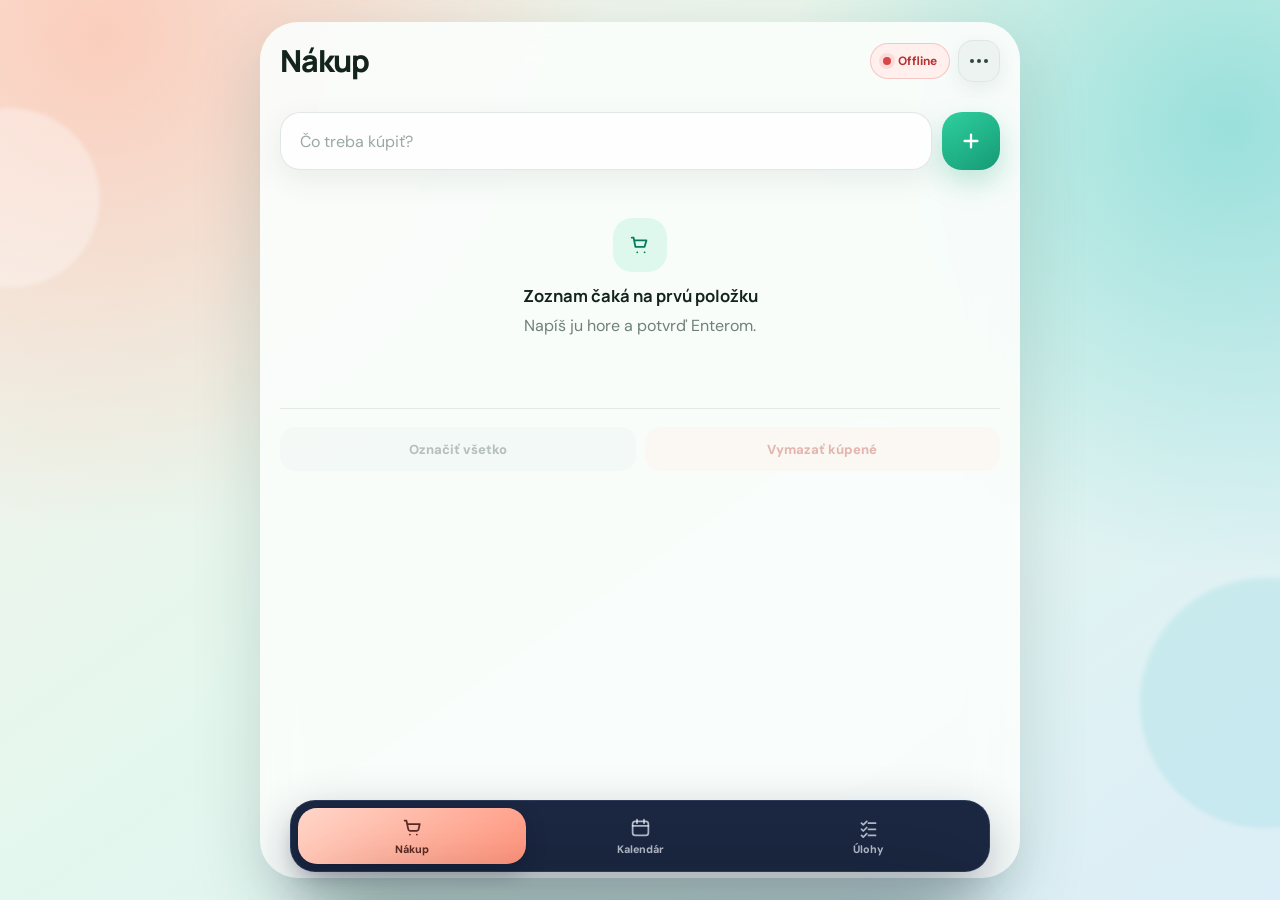
<file: index.html>
<!doctype html>
<html lang="sk">
<head>
  <meta charset="utf-8">
  <meta name="viewport" content="width=device-width, initial-scale=1, viewport-fit=cover">
  <meta name="theme-color" content="#f7fbf8">
  <meta name="description" content="Spoločný nákupný zoznam, kalendár a úlohy pre Domi a Peťa.">
  <link rel="manifest" href="manifest.json">
  <link rel="icon" href="icons/icon_android_xxxhdpi_192.png">
  <link rel="preconnect" href="https://fonts.googleapis.com">
  <link rel="preconnect" href="https://fonts.gstatic.com" crossorigin>
  <link href="https://fonts.googleapis.com/css2?family=DM+Sans:wght@400;500;600;700&family=Manrope:wght@600;700;800&display=swap" rel="stylesheet">
  <link rel="stylesheet" href="styles.css">
  <title>Spolu</title>
</head>
<body>
  <div class="ambient ambient-one" aria-hidden="true"></div>
  <div class="ambient ambient-two" aria-hidden="true"></div>

  <main class="app-shell">
    <header class="app-header">
      <div class="brand">
        <h1 id="section-title">Nákup</h1>
      </div>
      <div class="header-actions">
        <button class="sync-chip" id="sync-chip" type="button" aria-label="Synchronizovať teraz">
          <span class="sync-dot"></span>
          <span id="sync-text">Pripravené</span>
        </button>
        <button class="avatar-button" id="open-settings" type="button" aria-label="Nastavenia">
          <span class="settings-dots" aria-hidden="true"><i></i><i></i><i></i></span>
        </button>
      </div>
    </header>

    <div class="pull-indicator" id="pull-indicator" aria-live="polite">Potiahni pre obnovenie</div>

    <section class="view active" id="view-shopping" data-view="shopping">
      <form class="quick-composer" id="shopping-form">
        <div class="composer-input-wrap">
          <input id="shopping-input" type="text" maxlength="80" autocomplete="off" enterkeyhint="next" placeholder="Čo treba kúpiť?">
          <div class="suggestions" id="shopping-suggestions" hidden></div>
        </div>
        <button class="add-button" type="submit" aria-label="Pridať položku">
          <svg viewBox="0 0 24 24" aria-hidden="true"><path d="M12 5v14M5 12h14"/></svg>
        </button>
      </form>

      <div class="content-list" id="shopping-list"></div>

      <div class="bulk-actions" id="shopping-bulk">
        <button type="button" id="mark-all-shopping">Označiť všetko</button>
        <button type="button" class="danger-text" id="clear-shopping">Vymazať kúpené</button>
      </div>
    </section>

    <section class="view" id="view-calendar" data-view="calendar" hidden>
      <section class="today-panel" aria-labelledby="today-heading">
        <div class="today-panel-head">
          <div>
            <p class="today-label">Dnes</p>
            <h2 id="today-heading">Dnešný program</h2>
            <span id="today-date-label"></span>
          </div>
          <button class="compact-add today-add" id="add-today-event" type="button">
            <svg viewBox="0 0 24 24" aria-hidden="true"><path d="M12 5v14M5 12h14"/></svg>
            Udalosť
          </button>
        </div>
        <div class="agenda-list today-list" id="today-list"></div>
      </section>

      <div class="calendar-toolbar">
        <button class="month-arrow" id="calendar-prev" type="button" aria-label="Predchádzajúci mesiac">
          <svg viewBox="0 0 24 24" aria-hidden="true"><path d="m15 18-6-6 6-6"/></svg>
        </button>
        <button class="month-title" id="calendar-today" type="button">
          <span id="calendar-month">September 2026</span>
          <small>Dnes</small>
        </button>
        <button class="month-arrow" id="calendar-next" type="button" aria-label="Nasledujúci mesiac">
          <svg viewBox="0 0 24 24" aria-hidden="true"><path d="m9 18 6-6-6-6"/></svg>
        </button>
      </div>

      <div class="calendar-card">
        <div class="weekdays" aria-hidden="true">
          <span>Po</span><span>Ut</span><span>St</span><span>Št</span><span>Pi</span><span>So</span><span>Ne</span>
        </div>
        <div class="calendar-grid" id="calendar-grid"></div>
      </div>

      <section class="selected-agenda" id="selected-agenda-section" hidden>
        <div class="agenda-head">
          <div>
            <p class="section-kicker">Vybraný deň</p>
            <h2 id="selected-date-title"></h2>
          </div>
          <button class="compact-add" id="add-event" type="button">
            <svg viewBox="0 0 24 24" aria-hidden="true"><path d="M12 5v14M5 12h14"/></svg>
            Udalosť
          </button>
        </div>
        <div class="agenda-list" id="agenda-list"></div>
      </section>

      <section class="upcoming-section">
        <div class="upcoming-heading">
          <div>
            <p class="section-kicker">Ďalšie dni</p>
            <h3>Čo nás čaká</h3>
          </div>
          <span id="upcoming-count">0 udalostí</span>
        </div>
        <div class="upcoming-list" id="upcoming-list"></div>
      </section>
    </section>

    <section class="view" id="view-tasks" data-view="tasks" hidden>
      <form class="task-composer" id="task-form">
        <div class="task-entry-row">
          <input id="task-input" type="text" maxlength="100" autocomplete="off" enterkeyhint="next" placeholder="Napíš novú úlohu">
          <button class="add-button coral" type="submit" aria-label="Pridať úlohu">
            <svg viewBox="0 0 24 24" aria-hidden="true"><path d="M12 5v14M5 12h14"/></svg>
          </button>
        </div>
        <div class="task-options">
          <label class="option-pill">
            <span class="priority-dot"></span>
            <select id="task-priority" aria-label="Priorita">
              <option value="normal">Bežná</option>
              <option value="high">Dôležitá</option>
              <option value="low">Keď bude čas</option>
            </select>
          </label>
          <label class="option-pill assignee-option">
            <svg viewBox="0 0 24 24" aria-hidden="true"><path d="M16 21v-2a4 4 0 0 0-4-4H7a4 4 0 0 0-4 4v2M9.5 11a4 4 0 1 0 0-8 4 4 0 0 0 0 8ZM17 11l2 2 4-4"/></svg>
            <select id="task-assignee" aria-label="Komu patrí úloha">
              <option value="both">Pre oboch</option>
              <option value="domi">Pre Domi</option>
              <option value="peto">Pre Peťa</option>
            </select>
          </label>
        </div>
      </form>

      <div class="content-list" id="task-list"></div>

      <div class="bulk-actions single" id="task-bulk">
        <button type="button" class="danger-text" id="clear-tasks">Vymazať hotové</button>
      </div>
    </section>
  </main>

  <nav class="bottom-nav" aria-label="Hlavná navigácia">
    <button class="nav-item active" type="button" data-target="shopping">
      <svg viewBox="0 0 24 24" aria-hidden="true"><path d="M3 4h2l2.2 10.2a2 2 0 0 0 2 1.6h7.7a2 2 0 0 0 2-1.6L20.3 8H6.1M9 20h.01M17 20h.01"/></svg>
      <span>Nákup</span>
    </button>
    <button class="nav-item" type="button" data-target="calendar">
      <svg viewBox="0 0 24 24" aria-hidden="true"><rect x="3" y="5" width="18" height="16" rx="3"/><path d="M8 3v4M16 3v4M3 10h18"/></svg>
      <span>Kalendár</span>
    </button>
    <button class="nav-item" type="button" data-target="tasks">
      <svg viewBox="0 0 24 24" aria-hidden="true"><path d="m4 7 2 2 4-4M12 7h8M4 14l2 2 4-4M12 14h8M4 21l2 2 4-4M12 21h8"/></svg>
      <span>Úlohy</span>
    </button>
  </nav>

  <div class="modal-backdrop" id="event-backdrop" hidden></div>
  <aside class="bottom-sheet" id="event-sheet" aria-hidden="true">
    <div class="sheet-grabber" aria-hidden="true"></div>
    <header class="sheet-header">
      <div>
        <p class="section-kicker">Spoločný kalendár</p>
        <h2 id="event-sheet-title">Nová udalosť</h2>
      </div>
      <button class="close-button" id="close-event" type="button" aria-label="Zavrieť">×</button>
    </header>
    <form id="event-form" class="event-form">
      <input id="event-id" type="hidden">
      <label class="field wide">
        <span>Názov</span>
        <input id="event-title" type="text" maxlength="100" required autocomplete="off" placeholder="Napr. Zubár alebo večera">
      </label>
      <label class="field">
        <span>Dátum</span>
        <input id="event-date" type="date" required>
      </label>
      <label class="switch-field">
        <span>Celý deň</span>
        <input id="event-all-day" type="checkbox">
        <i aria-hidden="true"></i>
      </label>
      <div class="time-fields" id="event-time-fields">
        <label class="field">
          <span>Od</span>
          <span class="simple-time">
            <select id="event-start-hour" aria-label="Hodina začiatku"></select>
            <b aria-hidden="true">:</b>
            <select id="event-start-minute" aria-label="Minúta začiatku"></select>
          </span>
        </label>
        <label class="field">
          <span>Do</span>
          <span class="simple-time">
            <select id="event-end-hour" aria-label="Hodina konca"></select>
            <b aria-hidden="true">:</b>
            <select id="event-end-minute" aria-label="Minúta konca"></select>
          </span>
        </label>
      </div>
      <label class="field wide">
        <span>Opakovanie</span>
        <select id="event-recurrence">
          <option value="none">Neopakuje sa</option>
          <option value="daily">Každý deň</option>
          <option value="weekly">Každý týždeň</option>
          <option value="monthly">Každý mesiac</option>
          <option value="yearly">Každý rok</option>
        </select>
      </label>
      <label class="field wide">
        <span>Poznámka <small>nepovinné</small></span>
        <textarea id="event-note" maxlength="300" rows="3" placeholder="Adresa alebo niečo dôležité"></textarea>
      </label>
      <fieldset class="assignee-field">
        <legend>Pre koho <small>predvolene obaja</small></legend>
        <div class="assignee-choices">
          <label><input type="radio" name="event-assignee" value="both" checked><span>Obaja</span></label>
          <label><input type="radio" name="event-assignee" value="domi"><span>Domi</span></label>
          <label><input type="radio" name="event-assignee" value="peto"><span>Peťo</span></label>
        </div>
      </fieldset>
      <fieldset class="color-field">
        <legend>Farba</legend>
        <label><input type="radio" name="event-color" value="aqua" checked><span class="aqua"></span></label>
        <label><input type="radio" name="event-color" value="coral"><span class="coral"></span></label>
        <label><input type="radio" name="event-color" value="sun"><span class="sun"></span></label>
        <label><input type="radio" name="event-color" value="leaf"><span class="leaf"></span></label>
        <label><input type="radio" name="event-color" value="blue"><span class="blue"></span></label>
      </fieldset>
      <div class="sheet-form-actions">
        <button class="delete-button" id="delete-event" type="button" hidden>Vymazať</button>
        <button class="save-button" type="submit">Uložiť udalosť</button>
      </div>
    </form>
  </aside>

  <div class="modal-backdrop" id="settings-backdrop" hidden></div>
  <aside class="bottom-sheet compact-sheet" id="settings-sheet" aria-hidden="true">
    <div class="sheet-grabber" aria-hidden="true"></div>
    <header class="sheet-header">
      <div>
        <p class="section-kicker">Toto zariadenie</p>
        <h2>Nastavenia</h2>
      </div>
      <button class="close-button" id="close-settings" type="button" aria-label="Zavrieť">×</button>
    </header>
    <div class="settings-body">
      <label class="field wide">
        <span>Kto ho používa?</span>
        <input id="device-name" type="text" maxlength="24" autocomplete="off" placeholder="Domi alebo Peťo">
      </label>
      <div class="person-shortcuts">
        <button type="button" data-person="Domi">Domi</button>
        <button type="button" data-person="Peťo">Peťo</button>
      </div>
      <div class="settings-actions">
        <button id="save-device" class="save-button" type="button">Uložiť meno</button>
        <button id="sync-now" class="secondary-button" type="button">Synchronizovať teraz</button>
      </div>
      <p class="settings-note">Zmeny sa ukladajú automaticky. Ručná synchronizácia je len poistka.</p>
    </div>
  </aside>

  <div class="toast" id="toast" role="status" aria-live="polite"></div>
  <script src="app.js" defer></script>
</body>
</html>
</file>
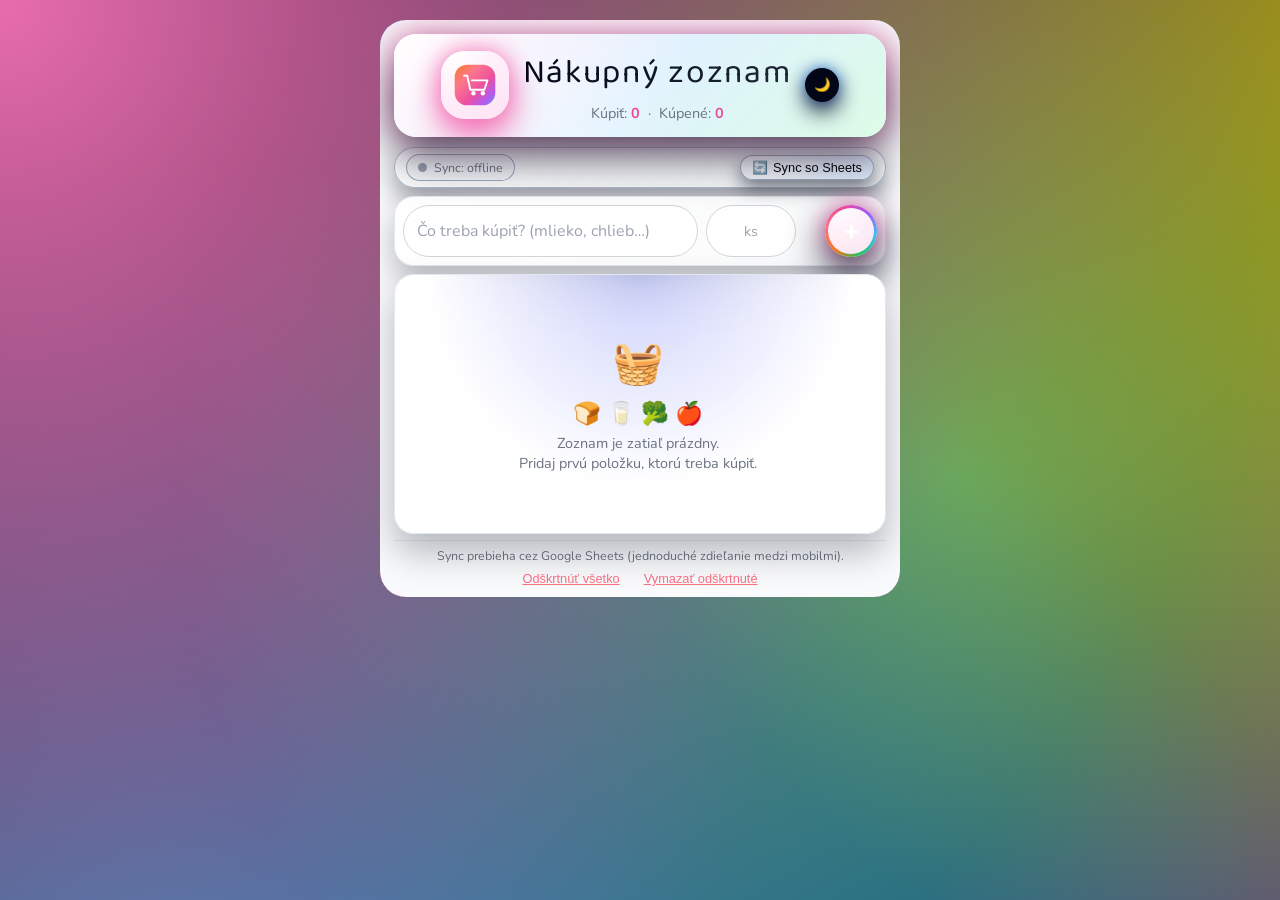
<file: zoznam.html>
<!DOCTYPE html>
<html lang="sk">
<head>
  <meta charset="UTF-8" />
  <title>Nákupný zoznam · Neon hologram + Sheets sync</title>
  <meta name="viewport" content="width=device-width, initial-scale=1.0" />

  <!-- Google fonts -->
  <link rel="preconnect" href="https://fonts.googleapis.com">
  <link rel="preconnect" href="https://fonts.gstatic.com" crossorigin>
  <link href="https://fonts.googleapis.com/css2?family=Baloo+2:wght@500;700&family=Nunito:wght@400;600;700&display=swap" rel="stylesheet">

  <style>
    :root{
      --accent-pink:#ff6fb5;
      --accent-pink-strong:#ff3fa2;
      --accent-lilac:#a855f7;
      --accent-blue:#38bdf8;
      --accent-mint:#22c55e;
      --text-main:#020617;
      --text-muted:#6b7280;
    }

    *{
      box-sizing:border-box;
      -webkit-tap-highlight-color:transparent;
    }

    body{
      margin:0;
      min-height:100vh;
      font-family:"Nunito",system-ui,sans-serif;
      display:flex;
      justify-content:center;
      padding:20px 12px;
      color:var(--text-main);
      /* HOLOGRAMOVÉ DÚHOVÉ POZADIE – statické, bez točenia */
      background:
        radial-gradient(circle at 0% 0%, rgba(244,114,182,0.95), transparent 55%),
        radial-gradient(circle at 12% 100%, rgba(56,189,248,0.95), transparent 55%),
        radial-gradient(circle at 88% 0%, rgba(250,204,21,0.9), transparent 55%),
        radial-gradient(circle at 100% 100%, rgba(168,85,247,0.98), transparent 55%),
        radial-gradient(circle at 50% 35%, rgba(34,197,94,0.85), transparent 60%),
        linear-gradient(135deg, #020617, #020617 35%, #020617 70%, #020617 100%);
      background-size:150% 150%;
      background-attachment:fixed;
      transition:background .3s,color .3s;
    }

    body.theme-dark{
      color:#e5e7eb;
      background:
        radial-gradient(circle at 0% 0%, rgba(30,64,175,1), transparent 55%),
        radial-gradient(circle at 100% 0%, rgba(56,189,248,0.9), transparent 55%),
        radial-gradient(circle at 0% 100%, rgba(22,163,74,0.85), transparent 55%),
        radial-gradient(circle at 100% 100%, rgba(168,85,247,1), transparent 55%),
        linear-gradient(135deg,#020617,#020617 40%,#020617 100%);
      background-size:150% 150%;
      background-attachment:fixed;
    }

    .shell{
      width:100%;
      max-width:520px;
      transform-origin:center;
    }

    .card{
      position:relative;
      border-radius:26px;
      padding:14px 14px 10px;
      background:radial-gradient(circle at top,#fdfcff,#f9fafb);
      overflow:hidden;
    }

    body.theme-dark .card{
      background:radial-gradient(circle at top,#020617,#020617 45%,#020617 100%);
    }

    .card::before{
      content:"";
      position:absolute;
      inset:-1px;
      padding:1px;
      border-radius:27px;
      background:conic-gradient(
        from 220deg,
        rgba(244,114,182,1),
        rgba(56,189,248,1),
        rgba(45,212,191,1),
        rgba(250,204,21,1),
        rgba(168,85,247,1),
        rgba(244,114,182,1)
      );
      -webkit-mask:
        linear-gradient(#000 0 0) content-box,
        linear-gradient(#000 0 0);
      -webkit-mask-composite:xor;
              mask-composite:exclude;
      pointer-events:none;
      opacity:.95;
    }

    .header-panel{
      display:flex;
      align-items:center;
      justify-content:center;
      gap:14px;
      padding:12px 18px 14px;
      border-radius:22px;
      background:
        radial-gradient(circle at 0 0,rgba(255,255,255,.98),transparent 60%),
        linear-gradient(135deg,#fee2f8,#e0f2fe,#dcfce7);
      box-shadow:
        0 20px 45px rgba(15,23,42,.7),
        0 0 32px rgba(244,114,182,.9);
      margin-bottom:10px;
      position:relative;
      overflow:hidden;
    }

    body.theme-dark .header-panel{
      background:
        radial-gradient(circle at 0 0,rgba(15,23,42,1),transparent 60%),
        linear-gradient(135deg,#020617,#020617,#111827);
      box-shadow:
        0 22px 48px rgba(0,0,0,1),
        0 0 32px rgba(56,189,248,1);
    }

    .logo-orbit{
      width:68px;height:68px;
      border-radius:24px;
      background:radial-gradient(circle at 20% 0%,#ffffff,#ffe0f4);
      display:flex;
      align-items:center;
      justify-content:center;
      box-shadow:
        0 18px 36px rgba(244,114,182,1),
        0 0 22px rgba(244,114,182,.9);
      position:relative;
      z-index:1;
      overflow:hidden;
    }

    body.theme-dark .logo-orbit{
      background:radial-gradient(circle at 20% 0%,#020617,#111827);
      box-shadow:
        0 18px 36px rgba(56,189,248,1),
        0 0 22px rgba(59,130,246,1);
    }

    .logo-orbit svg{
      width:50px;
      height:50px;
      display:block;
    }

    .header-text{
      display:flex;
      flex-direction:column;
      gap:3px;
      align-items:center;
      text-align:center;
      position:relative;
      z-index:1;
    }

    .title{
      font-family:"Baloo 2",system-ui,sans-serif;
      font-size:2.1rem;
      letter-spacing:.05em;
      background:linear-gradient(120deg,#020617,#1f2937);
      -webkit-background-clip:text;
      color:transparent;
    }

    body.theme-dark .title{
      background:linear-gradient(120deg,#f9fafb,#e5e7eb);
      -webkit-background-clip:text;
      color:transparent;
    }

    .stats{
      font-size:.9rem;
      color:var(--text-muted);
      display:flex;
      gap:8px;
    }

    body.theme-dark .stats{color:#9ca3af;}
    .stats strong{color:#ec4899;}

    .theme-toggle{
      border:none;border-radius:999px;
      width:34px;height:34px;
      display:inline-flex;
      align-items:center;
      justify-content:center;
      background:#020617;
      color:#f9fafb;
      box-shadow:
        0 10px 22px rgba(15,23,42,.9),
        0 0 14px rgba(59,130,246,.9);
      cursor:pointer;
      position:relative;
      z-index:1;
      transition:transform .15s ease,box-shadow .15s ease,background .15s ease,color .15s ease;
    }

    body.theme-dark .theme-toggle{
      background:#f9fafb;
      color:#020617;
      box-shadow:
        0 8px 18px rgba(15,23,42,.7),
        0 0 14px rgba(244,114,182,1);
    }

    .theme-toggle:active{
      transform:scale(.9) translateY(1px);
      box-shadow:0 3px 7px rgba(15,23,42,.6);
    }

    .sync-bar{margin:6px 0 8px;}

    .sync-inner{
      border-radius:999px;
      padding:6px 11px;
      background:linear-gradient(120deg,rgba(255,255,255,.85),rgba(248,250,252,.95));
      display:flex;
      align-items:center;
      justify-content:space-between;
      gap:10px;
      border:1px solid rgba(148,163,184,.7);
      box-shadow:0 12px 26px rgba(15,23,42,.4);
    }

    body.theme-dark .sync-inner{
      background:linear-gradient(120deg,rgba(15,23,42,.95),rgba(15,23,42,1));
      border-color:#1f2937;
      box-shadow:0 14px 30px rgba(0,0,0,1);
    }

    .sync-status-pill{
      display:inline-flex;
      align-items:center;
      gap:7px;
      padding:4px 11px;
      border-radius:999px;
      border:1px solid rgba(148,163,184,.9);
      background:rgba(248,250,252,.9);
      font-size:.78rem;
      color:var(--text-muted);
      transition:background .2s ease,box-shadow .2s ease,transform .2s ease,color .2s ease,border-color .2s ease;
    }

    body.theme-dark .sync-status-pill{
      background:rgba(15,23,42,.95);
      border-color:#334155;
      color:#e5e7eb;
    }

    .sync-status-pill .dot{
      width:9px;height:9px;border-radius:999px;
      background:#9ca3af;
    }

    .sync-status-pill.synced{
      background:radial-gradient(circle at 0 0,#bbf7d0,#22c55e);
      color:#064e3b;
      box-shadow:
        0 0 0 1px rgba(34,197,94,.7),
        0 0 20px rgba(34,197,94,1);
      transform:translateY(-1px);
      border-color:rgba(22,163,74,1);
    }

    .sync-status-pill.synced .dot{
      background:#16a34a;
      box-shadow:0 0 8px rgba(34,197,94,1);
    }

    .sync-status-pill.loading .dot{
      background:#facc15;
    }

    .sync-actions{display:flex;align-items:center;gap:6px;}

    .btn-mini{
      border-radius:999px;
      border:1px solid rgba(148,163,184,.9);
      background:radial-gradient(circle at 0 0,#ffffff,#e0ecff);
      padding:4px 11px;
      font-size:.8rem;
      display:inline-flex;
      align-items:center;
      gap:5px;
      cursor:pointer;
      box-shadow:0 8px 18px rgba(15,23,42,.55);
      transition:transform .15s ease,box-shadow .15s ease,background .15s ease,border-color .15s ease;
    }

    body.theme-dark .btn-mini{
      background:radial-gradient(circle at 0 0,#020617,#1e293b);
      border-color:#64748b;
      color:#e5e7eb;
      box-shadow:0 8px 20px rgba(0,0,0,1);
    }

    .btn-mini:active{
      transform:scale(.94) translateY(1px);
      box-shadow:0 3px 7px rgba(15,23,42,.65);
    }

    .add-card{
      border-radius:20px;
      background:radial-gradient(circle at 0 0,#ffffff,#f9fafb);
      border:1px solid rgba(226,232,240,1);
      padding:8px;
      margin-bottom:8px;
      box-shadow:0 14px 30px rgba(15,23,42,.3);
    }

    body.theme-dark .add-card{
      background:#020617;
      border-color:#1f2937;
      box-shadow:0 12px 26px rgba(0,0,0,1);
    }

    .add-row{
      display:grid;
      grid-template-columns:minmax(0,2.4fr) .9fr auto;
      gap:8px;
    }

    .input-name,.input-qty{
      border-radius:999px;
      border:1px solid #d1d5db;
      padding:11px 13px;
      font-family:inherit;
      font-size:1rem;
      outline:none;
      transition:border-color .15s ease,box-shadow .15s ease,background .15s ease,transform .15s ease;
    }

    .input-qty{
      max-width:90px;
      text-align:center;
      padding:9px 10px;
      font-size:.9rem;
    }

    body.theme-dark .input-name,
    body.theme-dark .input-qty{
      background:#020617;
      color:#e5e7eb;
      border-color:#4b5563;
    }

    .input-name::placeholder,.input-qty::placeholder{
      color:#9ca3af;
    }

    .input-name:focus,.input-qty:focus{
      border-color:var(--accent-pink-strong);
      box-shadow:0 0 0 1px rgba(248,113,190,.8),0 0 18px rgba(248,113,190,.6);
      background:#ffffff;
      transform:translateY(-1px);
    }

    body.theme-dark .input-name:focus,
    body.theme-dark .input-qty:focus{
      background:#020617;
    }

    .btn-add{
      border:none;border-radius:999px;
      padding:10px 14px;
      background:conic-gradient(
        from 220deg,
        #f97316,
        #fb7185,
        #ec4899,
        #a855f7,
        #38bdf8,
        #22c55e,
        #f97316
      );
      color:#ffffff;
      font-size:1.5rem;
      font-weight:700;
      display:flex;
      align-items:center;
      justify-content:center;
      box-shadow:
        0 18px 40px rgba(15,23,42,.9),
        0 0 22px rgba(248,113,190,1);
      cursor:pointer;
      position:relative;
      overflow:hidden;
      transition:transform .18s ease,box-shadow .18s ease;
    }

    .btn-add::after{
      content:"";
      position:absolute;
      inset:3px;
      border-radius:999px;
      background:radial-gradient(circle at 30% 0%,#ffffff,#ffe4f3);
      opacity:.98;
    }

    .btn-add span{
      position:relative;
      z-index:1;
    }

    .btn-add:hover{
      transform:translateY(-1px) scale(1.03);
    }

    .btn-add:active{
      transform:translateY(2px) scale(.95);
      box-shadow:0 8px 18px rgba(15,23,42,1);
    }

    .list-wrapper{
      border-radius:20px;
      background:
        radial-gradient(circle at 50% 0%,rgba(129,140,248,.35),rgba(255,255,255,.99) 60%);
      border:1px solid rgba(226,232,240,1);
      padding:8px;
      min-height:260px;
      max-height:min(600px,65vh);
      display:flex;
      flex-direction:column;
      box-shadow:0 18px 36px rgba(15,23,42,.3);
      backdrop-filter:blur(18px);
      -webkit-backdrop-filter:blur(18px);
    }

    body.theme-dark .list-wrapper{
      background:
        radial-gradient(circle at 50% 0%,rgba(59,130,246,.4),rgba(15,23,42,.98) 62%);
      border-color:#111827;
      box-shadow:0 18px 40px rgba(0,0,0,1);
    }

    .list-scroll{
      flex:1;
      overflow-y:auto;
      padding-right:4px;
      display:flex;
      flex-direction:column;
      gap:6px;
      scrollbar-width:thin;
      scrollbar-color:#c4d3ff transparent;
    }

    .list-scroll::-webkit-scrollbar{width:6px;}
    .list-scroll::-webkit-scrollbar-thumb{
      background:#c4d3ff;
      border-radius:999px;
    }

    .group-title{
      margin:3px 6px 1px;
      font-size:.8rem;
      color:var(--text-muted);
      display:flex;
      align-items:center;
      gap:7px;
    }

    body.theme-dark .group-title{color:#9ca3af;}

    .group-title .dot{
      width:9px;height:9px;border-radius:999px;
      background:linear-gradient(135deg,#38bdf8,#a855f7);
      box-shadow:0 0 12px rgba(56,189,248,1);
    }

    .group-title.done .dot{
      background:linear-gradient(135deg,#22c55e,#bbf7d0);
      box-shadow:0 0 12px rgba(34,197,94,1);
    }

    .item{
      position:relative;
      display:grid;
      grid-template-columns:auto minmax(0,1.8fr) auto;
      gap:12px;
      align-items:center;
      padding:11px 11px 10px;
      border-radius:20px;
      background:
        radial-gradient(circle at 0 0,rgba(248,250,252,1),rgba(226,232,255,1));
      border:1px solid #e5e7eb;
      box-shadow:0 8px 16px rgba(15,23,42,.2);
      overflow:hidden;
      min-height:64px;
    }

    body.theme-dark .item{
      background:#020617;
      border-color:#1f2937;
      box-shadow:0 10px 20px rgba(0,0,0,1);
    }

    .item.bought{
      background:
        radial-gradient(circle at 0 0,rgba(240,253,250,1),rgba(190,242,205,1));
      border-color:#22c55e;
      box-shadow:0 9px 20px rgba(22,163,74,.7);
    }

    body.theme-dark .item.bought{
      background:
        radial-gradient(circle at 0 0,rgba(6,95,70,1),rgba(5,46,32,1));
      border-color:#16a34a;
      box-shadow:0 9px 22px rgba(22,163,74,1);
    }

    .check{
      width:32px;height:32px;border-radius:13px;
      border:2px solid #9ca3af;
      display:flex;align-items:center;justify-content:center;
      background:#f9fafb;
      cursor:pointer;
      box-shadow:0 4px 9px rgba(15,23,42,.4);
      transition:transform .18s ease,box-shadow .18s ease,background .18s ease,border-color .18s ease;
      position:relative;
      z-index:1;
    }

    body.theme-dark .check{
      background:#020617;
      border-color:#9ca3af;
      box-shadow:0 4px 10px rgba(0,0,0,1);
    }

    .check span{
      font-size:1.4rem;
      opacity:0;
      transition:opacity .15s ease,transform .15s ease;
    }

    .item.bought .check{
      background:radial-gradient(circle at 30% 0%,#ffffff,#22c55e);
      border-color:#22c55e;
      transform:scale(1.06);
      box-shadow:0 6px 16px rgba(34,197,94,1);
    }

    .item.bought .check span{
      opacity:1;
      transform:scale(1.02);
    }

    .item-main{
      display:flex;
      flex-direction:column;
      gap:4px;
      min-width:0;
      position:relative;
      z-index:1;
    }

    .item-title-row{
      display:flex;
      align-items:center;
      gap:8px;
      min-width:0;
    }

    .item-name{
      font-size:1.1rem;
      font-weight:700;
      word-break:break-word;
      color:#020617;
    }

    body.theme-dark .item-name{color:#e5e7eb;}

    .item.bought .item-name{
      text-decoration:line-through;
      text-decoration-thickness:2px;
      text-decoration-color:rgba(15,23,42,.4);
      color:#166534;
    }

    body.theme-dark .item.bought .item-name{
      text-decoration-color:#022c22;
      color:#bbf7d0;
    }

    .qty-pill{
      font-size:.85rem;
      padding:3px 9px;
      border-radius:999px;
      background:rgba(148,163,184,.25);
      font-weight:600;
      color:#0f172a;
    }

    body.theme-dark .qty-pill{
      background:rgba(15,23,42,.85);
      color:#e5e7eb;
      border:1px solid #1d4ed8;
    }

    .item-meta-row{
      display:flex;
      flex-wrap:wrap;
      gap:6px;
      font-size:.78rem;
      color:var(--text-muted);
    }

    body.theme-dark .item-meta-row{color:#9ca3af;}

    .time-pill{
      padding:2px 8px;
      border-radius:999px;
      background:rgba(148,163,184,.16);
    }

    body.theme-dark .time-pill{
      background:rgba(15,23,42,.95);
      border:1px solid #4b5563;
    }

    .item-actions{
      display:flex;
      flex-direction:column;
      gap:6px;
      align-items:flex-end;
      position:relative;
      z-index:1;
    }

    .btn-mini.delete{
      border-color:#fda4af;
      background:radial-gradient(circle at 0 0,#fff1f2,#fecaca);
      box-shadow:0 6px 14px rgba(248,113,190,.8);
    }

    body.theme-dark .btn-mini.delete{
      background:radial-gradient(circle at 0 0,#450a0a,#7f1d1d);
      border-color:#fecaca;
      box-shadow:0 8px 18px rgba(127,29,29,1);
    }

    .empty-state{
      flex:1;
      display:flex;
      flex-direction:column;
      align-items:center;
      justify-content:center;
      text-align:center;
      font-size:.9rem;
      color:var(--text-muted);
      padding:18px 10px;
    }

    body.theme-dark .empty-state{color:#9ca3af;}

    .empty-emoji{
      font-size:2.6rem;
      margin-bottom:6px;
    }

    .empty-icons{
      font-size:1.4rem;
      display:flex;
      gap:6px;
      margin-bottom:4px;
    }

    .footer{
      margin-top:6px;
      padding-top:6px;
      border-top:1px solid rgba(226,232,240,1);
      font-size:.78rem;
      color:var(--text-muted);
      display:flex;
      flex-direction:column;
      align-items:center;
      justify-content:center;
      gap:6px;
      text-align:center;
    }

    body.theme-dark .footer{
      border-top-color:#1f2937;
      color:#9ca3af;
    }

    .footer-right{
      display:flex;
      gap:12px;
      flex-wrap:wrap;
      justify-content:center;
    }

    .btn-text{
      border:none;
      background:transparent;
      font-size:.8rem;
      color:#fb7185;
      text-decoration:underline;
      cursor:pointer;
      transition:color .15s ease,transform .15s ease;
    }

    .btn-text:active{
      transform:translateY(1px) scale(.97);
    }

    body.theme-dark .btn-text{color:#fecaca;}

    .toast{
      position:fixed;
      left:50%;
      bottom:16px;
      transform:translateX(-50%) translateY(120%);
      padding:7px 11px;
      border-radius:999px;
      background:rgba(15,23,42,.96);
      color:#ffffff;
      font-size:.8rem;
      display:flex;
      gap:6px;
      align-items:center;
      box-shadow:0 14px 28px rgba(15,23,42,1);
      opacity:0;
      transition:transform .24s ease-out,opacity .22s ease-out;
      z-index:50;
    }

    .toast.show{
      transform:translateX(-50%) translateY(0);
      opacity:1;
    }
  </style>
</head>
<body class="theme-light">
  <div class="shell">
    <div class="card">
      <header>
        <div class="header-panel">
          <div class="logo-orbit">
            <svg viewBox="0 0 64 64" aria-hidden="true" xmlns="http://www.w3.org/2000/svg">
              <defs>
                <linearGradient id="cartGrad" x1="0%" y1="0%" x2="100%" y2="100%">
                  <stop offset="0%" stop-color="#f97316"/>
                  <stop offset="30%" stop-color="#fb7185"/>
                  <stop offset="60%" stop-color="#ec4899"/>
                  <stop offset="85%" stop-color="#a855f7"/>
                  <stop offset="100%" stop-color="#38bdf8"/>
                </linearGradient>
              </defs>
              <rect x="6" y="6" width="52" height="52" rx="16" ry="16"
                    fill="url(#cartGrad)" opacity="0.95"/>
              <path d="M18 20h4l4 18h18l4-12H28"
                    fill="none"
                    stroke="#ffffff"
                    stroke-width="2.4"
                    stroke-linecap="round"
                    stroke-linejoin="round" />
              <circle cx="30" cy="42.5" r="2.8" fill="#ffffff"/>
              <circle cx="42" cy="42.5" r="2.8" fill="#ffffff"/>
            </svg>
          </div>
          <div class="header-text">
            <div class="title">Nákupný zoznam</div>
            <div class="stats">
              <span>Kúpiť: <strong id="stats-open">0</strong></span>
              <span>·</span>
              <span>Kúpené: <strong id="stats-done">0</strong></span>
            </div>
          </div>
          <button id="btn-theme" class="theme-toggle" title="Svetlý / tmavý režim">🌙</button>
        </div>
      </header>

      <section class="sync-bar">
        <div class="sync-inner">
          <div class="sync-status-pill" id="sync-pill">
            <span class="dot"></span>
            <span id="sync-status-text">Sync: offline</span>
          </div>
          <div class="sync-actions">
            <button type="button" class="btn-mini" id="btn-sync">
              <span class="icon">🔄</span><span>Sync so Sheets</span>
            </button>
          </div>
        </div>
      </section>

      <section class="add-card">
        <div class="add-row">
          <input id="input-name" class="input-name" type="text"
                 placeholder="Čo treba kúpiť? (mlieko, chlieb…)" autocomplete="off" />
          <input id="input-qty" class="input-qty" type="text"
                 placeholder="ks" autocomplete="off" />
          <button id="btn-add" class="btn-add"><span>＋</span></button>
        </div>
      </section>

      <section class="list-wrapper">
        <div id="list-scroll" class="list-scroll">
          <div id="empty-state" class="empty-state">
            <div class="empty-emoji">🧺</div>
            <div class="empty-icons">🍞 🥛 🥦 🍎</div>
            <div>Zoznam je zatiaľ prázdny.</div>
            <div>Pridaj prvú položku, ktorú treba kúpiť.</div>
          </div>
        </div>
      </section>

      <footer class="footer">
        <div>Sync prebieha cez Google Sheets (jednoduché zdieľanie medzi mobilmi).</div>
        <div class="footer-right">
          <button type="button" class="btn-text" id="btn-mark-all-bottom">Odškrtnúť všetko</button>
          <button type="button" class="btn-text" id="btn-clear-checked">Vymazať odškrtnuté</button>
        </div>
      </footer>
    </div>
  </div>

  <div id="toast" class="toast">
    <span id="toast-icon">✨</span><span id="toast-text"></span>
  </div>

  <script>
    const STORAGE_KEY = "nakupnyZoznam_neonMEGA_items";
    const THEME_KEY   = "nakupnyZoznam_neonMEGA_theme";
    const SYNC_KEY    = "nakupnyZoznam_neonMEGA_sync_ts";

    const SHEETS_SYNC_URL = "PASTE_WEB_APP_URL_HERE";

    let state = { items: [] };

    function uid(){
      return "i_" + Date.now().toString(36) + Math.random().toString(36).slice(2,8);
    }

    function showToast(msg, icon="✨"){
      const t = document.getElementById("toast");
      document.getElementById("toast-text").textContent = msg;
      document.getElementById("toast-icon").textContent = icon;
      t.classList.add("show");
      setTimeout(() => t.classList.remove("show"), 1800);
    }

    function loadState(){
      try{
        const raw = localStorage.getItem(STORAGE_KEY);
        if(raw){
          const arr = JSON.parse(raw);
          if(Array.isArray(arr)) state.items = arr;
        }
      }catch(e){}
    }

    function saveState(){
      try{
        localStorage.setItem(STORAGE_KEY, JSON.stringify(state.items));
      }catch(e){}
      updateStats();
    }

    function formatDate(iso){
      if(!iso) return "";
      const d = new Date(iso);
      if(isNaN(d.getTime())) return "";
      const dd = String(d.getDate()).padStart(2,"0");
      const mm = String(d.getMonth()+1).padStart(2,"0");
      const hh = String(d.getHours()).padStart(2,"0");
      const mi = String(d.getMinutes()).padStart(2,"0");
      return dd+"."+mm+". "+hh+":"+mi;
    }

    function updateStats(){
      const open = state.items.filter(i=>!i.bought).length;
      const done = state.items.filter(i=>i.bought).length;
      document.getElementById("stats-open").textContent = open;
      document.getElementById("stats-done").textContent = done;
    }

    function addItem(name, qty){
      const n = (name||"").trim();
      const q = (qty||"").trim();
      if(!n){
        showToast("Napíš, čo treba kúpiť.","📝");
        return;
      }
      state.items.unshift({id:uid(), name:n, qty:q, bought:false, boughtAt:null});
      saveState();
      render();
      showToast("Pridané do zoznamu.","🛒");
    }

    function toggleBought(id){
      const it = state.items.find(i=>i.id===id);
      if(!it) return;
      if(it.bought){
        it.bought=false; it.boughtAt=null;
        showToast("Vrátené medzi kúpiť.","↩️");
      }else{
        it.bought=true; it.boughtAt=new Date().toISOString();
        showToast("Odškrtnuté ako kúpené.","✅");
      }
      saveState();
      render();
    }

    function deleteSingle(id){
      const idx = state.items.findIndex(i=>i.id===id);
      if(idx===-1) return;
      const name = state.items[idx].name;
      if(!confirm("Vymazať položku: "+name+"?")) return;
      state.items.splice(idx,1);
      saveState();
      render();
      showToast("Vymazané: "+name,"🗑️");
    }

    function deleteChecked(){
      const hasDone = state.items.some(i=>i.bought);
      if(!hasDone){
        showToast("Nie je čo vymazať.","🤷‍♀️");
        return;
      }
      if(!confirm("Vymazať všetky kúpené položky?")) return;
      state.items = state.items.filter(i=>!i.bought);
      saveState();
      render();
      showToast("Kúpené položky vymazané.","🗑️");
    }

    function markAllBought(){
      if(!state.items.length){
        showToast("Zoznam je prázdny.","🧺");
        return;
      }
      const now = new Date().toISOString();
      state.items.forEach(i=>{i.bought=true;i.boughtAt=now;});
      saveState();
      render();
      showToast("Všetko odškrtnuté ako kúpené.","✅");
    }

    function exportSyncTimestampSuccess(fromClick){
      localStorage.setItem(SYNC_KEY, Date.now().toString());
      updateSyncStatus(fromClick);
    }

    function syncToSheets(){
      const pill = document.getElementById("sync-pill");
      const text = document.getElementById("sync-status-text");
      if(pill){
        pill.classList.add("loading");
        pill.classList.remove("synced");
      }
      if(text) text.textContent = "Sync: prebieha…";

      if(!SHEETS_SYNC_URL || SHEETS_SYNC_URL === "https://script.google.com/macros/s/AKfycbwuE4wW1TovdS0_SH6uEQzbPbLmWH8ZygSof_AOVBg1wkJVLTYYVKrDT75aeV4oLMO5ww/exec"){
        if(pill){
          pill.classList.remove("loading","synced");
        }
        if(text) text.textContent = "Sync: nenastavený";
        showToast("Najprv vlož URL z Google Apps Script.","ℹ️");
        return;
      }

      fetch(SHEETS_SYNC_URL, {
  method: "POST",
  headers: {
    "Content-Type": "text/plain;charset=utf-8"
  },
  body: JSON.stringify({
    action: "sync",
    items: items   // tu nechaj tvoje pole položiek
  })
})
  .then(response => response.json())
  .then(data => {
    // očakávame { items: [...] } späť
    if (data && Array.isArray(data.items)) {
      // tu si podľa toho refreshni zoznam v appke
      // napr. items = data.items; renderList();
    }
  })
  .catch(err => {
    console.error("Sync error:", err);
    // tu máš asi toast "Sync zlyhal" – nechaj si ho
  });

      .then(r => r.json())
      .then(data => {
        if(Array.isArray(data.items)){
          state.items = data.items;
          saveState();
          render();
        }
        exportSyncTimestampSuccess(true);
        if(pill){
          pill.classList.remove("loading");
          pill.classList.add("synced");
        }
        if(text) text.textContent = "Sync: hotovo";
        showToast("Sync so Sheets hotový 💾","✅");
      })
      .catch(err=>{
        console.error(err);
        if(pill){
          pill.classList.remove("loading","synced");
        }
        if(text) text.textContent = "Sync: chyba";
        showToast("Sync zlyhal. Skús neskôr.","⚠️");
      });
    }

    function updateSyncStatus(fromClick){
      const pill = document.getElementById("sync-pill");
      const text = document.getElementById("sync-status-text");
      const ts = localStorage.getItem(SYNC_KEY);
      if(!pill || !text) return;

      pill.classList.remove("loading","synced");
      if(!ts){
        text.textContent = "Sync: offline";
        return;
      }
      const diff = Date.now() - Number(ts);
      const minutes = Math.round(diff/60000);
      pill.classList.add("synced");
      if(minutes<=1){
        text.textContent = "Sync: práve teraz";
      }else if(minutes<60){
        text.textContent = "Sync: pred "+minutes+" min";
      }else{
        const h = Math.round(minutes/60);
        text.textContent = "Sync: pred "+h+" h";
      }
      if(fromClick) showToast("Zoznam je zosúladený.","✅");
    }

    function render(){
      const cont = document.getElementById("list-scroll");
      const empty = document.getElementById("empty-state");
      cont.innerHTML = "";
      if(!state.items.length){
        cont.appendChild(empty);
        updateStats();
        return;
      }

      const open = state.items.filter(i=>!i.bought);
      const done = state.items.filter(i=>i.bought);

      if(open.length){
        const t = document.createElement("div");
        t.className="group-title";
        t.innerHTML="<span class='dot'></span><span>Kúpiť</span>";
        cont.appendChild(t);
        open.forEach(it=>cont.appendChild(renderItem(it)));
      }
      if(done.length){
        const t2 = document.createElement("div");
        t2.className="group-title done";
        t2.innerHTML="<span class='dot'></span><span>Kúpené</span>";
        cont.appendChild(t2);
        done.forEach(it=>cont.appendChild(renderItem(it)));
      }
      updateStats();
    }

    function renderItem(it){
      const card = document.createElement("div");
      card.className="item"+(it.bought?" bought":"");

      const check = document.createElement("div");
      check.className="check";
      check.innerHTML="<span>✔</span>";
      check.addEventListener("click",e=>{e.stopPropagation();toggleBought(it.id);});

      const main = document.createElement("div");
      main.className="item-main";

      const row = document.createElement("div");
      row.className="item-title-row";
      const name = document.createElement("div");
      name.className="item-name";
      name.textContent = it.name;
      row.appendChild(name);
      if(it.qty){
        const q = document.createElement("div");
        q.className="qty-pill";
        q.textContent = it.qty;
        row.appendChild(q);
      }

      const meta = document.createElement("div");
      meta.className="item-meta-row";
      if(it.bought && it.boughtAt){
        const t = document.createElement("div");
        t.className = "time-pill";
        t.textContent = formatDate(it.boughtAt);
        meta.appendChild(t);
      }

      main.appendChild(row);
      main.appendChild(meta);

      const actions = document.createElement("div");
      actions.className="item-actions";
      const del = document.createElement("button");
      del.className="btn-mini delete";
      del.innerHTML="<span>🗑️</span>";
      del.addEventListener("click",e=>{e.stopPropagation(); deleteSingle(it.id);});
      actions.appendChild(del);

      card.appendChild(check);
      card.appendChild(main);
      card.appendChild(actions);
      return card;
    }

    function loadTheme(){
      const saved = localStorage.getItem(THEME_KEY);
      const body = document.body;
      const btn = document.getElementById("btn-theme");
      if(saved==="dark"){
        body.classList.remove("theme-light");
        body.classList.add("theme-dark");
        btn.textContent="☀️";
      }else{
        body.classList.remove("theme-dark");
        body.classList.add("theme-light");
        btn.textContent="🌙";
      }
    }

    function toggleTheme(){
      const body = document.body;
      const btn = document.getElementById("btn-theme");
      if(body.classList.contains("theme-dark")){
        localStorage.setItem(THEME_KEY,"light");
        body.classList.remove("theme-dark");
        body.classList.add("theme-light");
        btn.textContent="🌙";
        showToast("Svetlý režim","☀️");
      }else{
        localStorage.setItem(THEME_KEY,"dark");
        body.classList.remove("theme-light");
        body.classList.add("theme-dark");
        btn.textContent="☀️";
        showToast("Tmavý režim","🌙");
      }
    }

    document.addEventListener("DOMContentLoaded", () => {
      loadState();
      loadTheme();
      updateSyncStatus(false);
      updateStats();
      render();

      const nameInput = document.getElementById("input-name");
      const qtyInput  = document.getElementById("input-qty");
      const btnAdd    = document.getElementById("btn-add");

      function handleEnter(e){
        if(e.key==="Enter"){
          e.preventDefault();
          addItem(nameInput.value, qtyInput.value);
          nameInput.value="";
          qtyInput.value="";
          nameInput.focus();
        }
      }

      btnAdd.addEventListener("click", e=>{
        e.preventDefault();
        addItem(nameInput.value, qtyInput.value);
        nameInput.value="";
        qtyInput.value="";
        nameInput.focus();
      });

      nameInput.addEventListener("keydown", handleEnter);
      qtyInput.addEventListener("keydown", handleEnter);

      document.getElementById("btn-mark-all-bottom").addEventListener("click", markAllBought);
      document.getElementById("btn-clear-checked").addEventListener("click", deleteChecked);
      document.getElementById("btn-sync").addEventListener("click", syncToSheets);
      document.getElementById("btn-theme").addEventListener("click", toggleTheme);
    });
  </script>
</body>
</html>
</file>
<file: styles.css>
:root {
  --ink: #13231d;
  --muted: #708079;
  --paper: rgba(250, 253, 251, 0.94);
  --line: rgba(32, 73, 59, 0.1);
  --mint: #27c895;
  --mint-deep: #08795b;
  --mint-pale: #dff8ee;
  --aqua: #2ab9c5;
  --coral: #ff765f;
  --coral-pale: #fff0ec;
  --sun: #f6ba3a;
  --leaf: #73b86b;
  --blue: #5e8ee6;
  --danger: #d94848;
  --shadow: 0 24px 70px rgba(21, 64, 50, 0.16);
  --soft-shadow: 0 10px 30px rgba(27, 67, 53, 0.08);
  --radius: 30px;
}

* {
  box-sizing: border-box;
  -webkit-tap-highlight-color: transparent;
}

html {
  min-height: 100%;
  background: #dff4e9;
  scrollbar-width: none;
}

html::-webkit-scrollbar {
  display: none;
}

body {
  min-height: 100vh;
  min-height: 100dvh;
  margin: 0;
  color: var(--ink);
  background:
    radial-gradient(circle at 8% 4%, rgba(255, 173, 149, 0.52), transparent 31rem),
    radial-gradient(circle at 96% 14%, rgba(65, 197, 196, 0.45), transparent 28rem),
    linear-gradient(145deg, #f8f1e8 0%, #e4f7ee 48%, #dceef7 100%);
  font-family: "DM Sans", "Trebuchet MS", sans-serif;
  overflow-x: hidden;
}

button,
input,
textarea,
select {
  font: inherit;
}

button {
  color: inherit;
}

button:focus-visible,
input:focus-visible,
textarea:focus-visible,
select:focus-visible {
  outline: 3px solid rgba(42, 185, 197, 0.22);
  outline-offset: 2px;
}

svg {
  width: 22px;
  height: 22px;
  fill: none;
  stroke: currentColor;
  stroke-width: 2;
  stroke-linecap: round;
  stroke-linejoin: round;
}

.ambient {
  position: fixed;
  z-index: 0;
  border-radius: 999px;
  filter: blur(2px);
  pointer-events: none;
}

.ambient-one {
  top: 12%;
  left: -80px;
  width: 180px;
  height: 180px;
  background: rgba(255, 255, 255, 0.34);
}

.ambient-two {
  right: -110px;
  bottom: 8%;
  width: 250px;
  height: 250px;
  background: rgba(42, 185, 197, 0.12);
}

.app-shell {
  position: relative;
  z-index: 1;
  width: min(100%, 760px);
  min-height: 100vh;
  min-height: 100dvh;
  margin: 0 auto;
  padding: max(18px, env(safe-area-inset-top)) 20px calc(112px + env(safe-area-inset-bottom));
  background: var(--paper);
  box-shadow: var(--shadow);
  backdrop-filter: blur(22px);
  -webkit-backdrop-filter: blur(22px);
}

.app-header {
  display: flex;
  align-items: center;
  justify-content: space-between;
  gap: 14px;
  margin-bottom: 30px;
}

.brand {
  display: flex;
  align-items: center;
  min-width: 0;
}

.section-kicker {
  margin: 0 0 3px;
  color: var(--muted);
  font-size: 0.7rem;
  font-weight: 800;
  letter-spacing: 0.1em;
  text-transform: uppercase;
}

.app-header h1,
.agenda-head h2,
.sheet-header h2 {
  margin: 0;
  font-family: "Manrope", "Trebuchet MS", sans-serif;
  font-weight: 800;
  letter-spacing: -0.04em;
}

.app-header h1 {
  font-size: clamp(1.45rem, 5vw, 1.9rem);
  line-height: 1;
}

.header-actions {
  display: flex;
  align-items: center;
  gap: 8px;
}

.sync-chip {
  display: inline-flex;
  align-items: center;
  gap: 7px;
  min-height: 36px;
  padding: 0 12px;
  border: 1px solid var(--line);
  border-radius: 999px;
  background: rgba(255, 255, 255, 0.72);
  color: var(--muted);
  font-size: 0.75rem;
  font-weight: 700;
  cursor: pointer;
  transition: color 160ms ease, border-color 160ms ease, background 160ms ease;
}

.sync-dot {
  width: 8px;
  height: 8px;
  border-radius: 50%;
  background: var(--mint);
  box-shadow: 0 0 0 4px rgba(39, 200, 149, 0.13);
}

.sync-chip.saving .sync-dot {
  background: var(--sun);
  box-shadow: 0 0 0 4px rgba(246, 186, 58, 0.15);
}

.sync-chip.error .sync-dot {
  background: var(--danger);
  box-shadow: 0 0 0 4px rgba(217, 72, 72, 0.12);
}

.sync-chip.ok {
  border-color: rgba(39, 200, 149, 0.25);
  background: #e9faf4;
  color: #08795b;
}

.sync-chip.saving {
  border-color: rgba(246, 186, 58, 0.32);
  background: #fff8e5;
  color: #946400;
}

.sync-chip.error {
  border-color: rgba(217, 72, 72, 0.25);
  background: #fff0ee;
  color: #b93232;
}

.avatar-button {
  display: grid;
  place-items: center;
  width: 42px;
  height: 42px;
  padding: 0;
  border: 1px solid rgba(32, 73, 59, 0.07);
  border-radius: 15px;
  background: #edf3f0;
  color: #30453c;
  box-shadow: 0 7px 18px rgba(22, 54, 44, 0.07);
  cursor: pointer;
}

.settings-dots {
  display: flex;
  align-items: center;
  gap: 3px;
}

.settings-dots i {
  width: 4px;
  height: 4px;
  border-radius: 50%;
  background: currentColor;
}

.pull-indicator {
  height: 0;
  overflow: hidden;
  color: var(--muted);
  font-size: 0.76rem;
  font-weight: 700;
  text-align: center;
  opacity: 0;
  transition: height 180ms ease, opacity 180ms ease;
}

.pull-indicator.visible {
  height: 28px;
  opacity: 1;
}

.view {
  animation: view-in 260ms ease both;
}

.view[hidden] {
  display: none !important;
}

.agenda-head {
  display: flex;
  align-items: flex-end;
  justify-content: space-between;
  gap: 16px;
  margin: 2px 2px 18px;
}

.agenda-head h2 {
  font-size: clamp(1.55rem, 6vw, 2.05rem);
  line-height: 1.08;
}

.quick-composer,
.task-entry-row {
  display: grid;
  grid-template-columns: minmax(0, 1fr) 58px;
  gap: 10px;
}

.composer-input-wrap {
  position: relative;
  min-width: 0;
}

.quick-composer input,
.task-entry-row input {
  width: 100%;
  height: 58px;
  padding: 0 19px;
  border: 1px solid rgba(32, 73, 59, 0.13);
  border-radius: 20px;
  background: rgba(255, 255, 255, 0.88);
  color: var(--ink);
  font-size: 1rem;
  box-shadow: var(--soft-shadow);
}

.quick-composer input::placeholder,
.task-entry-row input::placeholder,
.field input::placeholder,
.field textarea::placeholder {
  color: #9aa8a2;
}

.quick-composer input:focus,
.task-entry-row input:focus,
.field input:focus,
.field textarea:focus {
  border-color: rgba(42, 185, 197, 0.7);
  outline: 3px solid rgba(42, 185, 197, 0.12);
}

.add-button,
.compact-add {
  display: inline-flex;
  align-items: center;
  justify-content: center;
  border: none;
  background: linear-gradient(145deg, #2fd0a0, #159a75);
  color: white;
  cursor: pointer;
  box-shadow: 0 12px 28px rgba(21, 154, 117, 0.25);
}

.add-button {
  width: 58px;
  height: 58px;
  padding: 0;
  border-radius: 20px;
}

.add-button.coral {
  background: linear-gradient(145deg, #ff8f77, #e95f49);
  box-shadow: 0 12px 28px rgba(233, 95, 73, 0.22);
}

.add-button svg,
.compact-add svg {
  stroke-width: 2.5;
}

.suggestions {
  position: absolute;
  z-index: 20;
  top: calc(100% + 7px);
  left: 0;
  right: 0;
  padding: 7px;
  border: 1px solid var(--line);
  border-radius: 18px;
  background: rgba(255, 255, 255, 0.98);
  box-shadow: 0 18px 45px rgba(23, 57, 46, 0.15);
}

.suggestion-button {
  display: block;
  width: 100%;
  padding: 11px 12px;
  border: 0;
  border-radius: 12px;
  background: transparent;
  text-align: left;
  cursor: pointer;
}

.suggestion-button:hover {
  background: var(--mint-pale);
}

.content-list,
.agenda-list {
  display: flex;
  flex-direction: column;
  gap: 9px;
}

.upcoming-section {
  margin-top: 30px;
  padding-top: 22px;
  border-top: 1px solid var(--line);
}

.upcoming-heading {
  display: flex;
  align-items: flex-end;
  justify-content: space-between;
  gap: 16px;
  margin: 0 3px 14px;
}

.upcoming-heading h3 {
  margin: 0;
  font-family: "Manrope", sans-serif;
  font-size: 1.3rem;
  letter-spacing: -0.035em;
}

.upcoming-heading > span {
  color: var(--muted);
  font-size: 0.72rem;
  font-weight: 700;
}

.upcoming-list {
  display: flex;
  flex-direction: column;
  gap: 8px;
}

.upcoming-empty {
  padding: 18px 12px;
  color: var(--muted);
  font-size: 0.8rem;
  text-align: center;
}

.upcoming-item {
  --event-color: var(--aqua);
  display: grid;
  grid-template-columns: 48px minmax(0, 1fr) auto;
  align-items: center;
  gap: 12px;
  min-height: 65px;
  padding: 9px 12px 9px 9px;
  border: 0;
  border-radius: 18px;
  background: rgba(235, 243, 239, 0.7);
  cursor: pointer;
}

.upcoming-item[data-color="coral"] { --event-color: var(--coral); }
.upcoming-item[data-color="sun"] { --event-color: var(--sun); }
.upcoming-item[data-color="leaf"] { --event-color: var(--leaf); }
.upcoming-item[data-color="blue"] { --event-color: var(--blue); }

.upcoming-date {
  display: grid;
  place-items: center;
  align-content: center;
  width: 46px;
  height: 46px;
  border-radius: 15px;
  background: white;
  color: var(--event-color);
  font-family: "Manrope", sans-serif;
  font-size: 1rem;
  font-weight: 800;
  line-height: 1;
  box-shadow: 0 5px 12px rgba(22, 54, 44, 0.06);
}

.upcoming-date small {
  margin-top: 3px;
  color: var(--muted);
  font-family: "DM Sans", sans-serif;
  font-size: 0.55rem;
  font-weight: 800;
  text-transform: uppercase;
}

.upcoming-copy {
  display: grid;
  min-width: 0;
  text-align: left;
}

.upcoming-title {
  overflow: hidden;
  font-family: "Manrope", sans-serif;
  font-size: 0.9rem;
  font-weight: 800;
  text-overflow: ellipsis;
  white-space: nowrap;
}

.upcoming-meta {
  margin-top: 3px;
  color: var(--muted);
  font-size: 0.68rem;
}

.upcoming-chevron {
  color: #8a9992;
}

.upcoming-chevron svg {
  width: 17px;
  height: 17px;
}

.list-heading {
  display: flex;
  align-items: center;
  gap: 8px;
  margin: 18px 4px 7px;
  color: var(--muted);
  font-size: 0.72rem;
  font-weight: 800;
  letter-spacing: 0.11em;
  text-transform: uppercase;
}

.list-heading::before {
  content: "";
  width: 8px;
  height: 8px;
  border-radius: 50%;
  background: var(--mint);
}

.list-heading.done::before {
  background: #b7c3bd;
}

.item-row,
.task-row {
  position: relative;
  display: grid;
  grid-template-columns: auto minmax(0, 1fr) auto;
  align-items: center;
  gap: 12px;
  min-height: 69px;
  padding: 12px 11px 12px 13px;
  border: 1px solid rgba(32, 73, 59, 0.09);
  border-radius: 21px;
  background: rgba(255, 255, 255, 0.82);
  box-shadow: 0 7px 22px rgba(23, 59, 47, 0.055);
  cursor: pointer;
  transition: transform 160ms ease, opacity 160ms ease, background 160ms ease;
}

.item-row:active,
.task-row:active,
.agenda-item:active {
  transform: scale(0.987);
}

.item-row.completed,
.task-row.completed {
  background: rgba(242, 247, 244, 0.76);
  box-shadow: none;
}

.check-box {
  display: grid;
  place-items: center;
  width: 34px;
  height: 34px;
  border: 2px solid #b6c8c0;
  border-radius: 12px;
  background: white;
  color: white;
  transition: 160ms ease;
}

.check-box svg {
  width: 19px;
  height: 19px;
  opacity: 0;
  transform: scale(0.5);
  transition: 160ms ease;
}

.completed .check-box {
  border-color: var(--mint);
  background: var(--mint);
}

.completed .check-box svg {
  opacity: 1;
  transform: scale(1);
}

.item-copy,
.task-copy {
  min-width: 0;
}

.item-name,
.task-name {
  font-family: "Manrope", sans-serif;
  font-size: 0.98rem;
  font-weight: 700;
  line-height: 1.25;
  word-break: break-word;
}

.completed .item-name,
.completed .task-name {
  color: #84928c;
  text-decoration: line-through;
}

.item-meta,
.task-meta {
  display: flex;
  flex-wrap: wrap;
  align-items: center;
  gap: 5px 8px;
  margin-top: 5px;
  color: var(--muted);
  font-size: 0.7rem;
  font-weight: 600;
}

.meta-author {
  color: var(--mint-deep);
}

.delete-icon {
  display: grid;
  place-items: center;
  width: 38px;
  height: 38px;
  padding: 0;
  border: none;
  border-radius: 14px;
  background: var(--coral-pale);
  color: var(--danger);
  cursor: pointer;
}

.delete-icon span {
  padding-bottom: 2px;
  font-family: "Manrope", sans-serif;
  font-size: 1.08rem;
  font-weight: 800;
  line-height: 1;
}

.bulk-actions {
  display: grid;
  grid-template-columns: repeat(2, minmax(0, 1fr));
  gap: 9px;
  margin-top: 24px;
  padding-top: 18px;
  border-top: 1px solid var(--line);
}

.bulk-actions.single {
  grid-template-columns: 1fr;
}

.bulk-actions button {
  min-height: 44px;
  padding: 0 13px;
  border: none;
  border-radius: 15px;
  background: rgba(234, 243, 238, 0.82);
  color: #53635c;
  font-size: 0.82rem;
  font-weight: 800;
  cursor: pointer;
}

.bulk-actions button.danger-text {
  background: var(--coral-pale);
  color: #c14d3c;
}

.bulk-actions button:disabled {
  opacity: 0.4;
  cursor: default;
}

.empty-state {
  display: grid;
  justify-items: center;
  gap: 8px;
  padding: 48px 20px;
  color: var(--muted);
  text-align: center;
}

.empty-icon {
  display: grid;
  place-items: center;
  width: 54px;
  height: 54px;
  margin-bottom: 4px;
  border-radius: 19px;
  background: var(--mint-pale);
  color: var(--mint-deep);
}

.empty-state strong {
  color: var(--ink);
  font-family: "Manrope", sans-serif;
  font-size: 1.04rem;
}

.today-panel {
  position: relative;
  margin-bottom: 22px;
  padding: 18px;
  border-radius: 28px;
  background:
    radial-gradient(circle at 92% 0%, rgba(126, 227, 195, 0.26), transparent 45%),
    linear-gradient(145deg, #173e33, #225d4d);
  color: white;
  box-shadow: 0 18px 38px rgba(22, 73, 58, 0.2);
  overflow: hidden;
}

.today-panel-head {
  display: flex;
  align-items: flex-end;
  justify-content: space-between;
  gap: 14px;
}

.today-label {
  margin: 0 0 3px;
  color: #8bf0d0;
  font-size: 0.68rem;
  font-weight: 900;
  letter-spacing: 0.13em;
  text-transform: uppercase;
}

.today-panel h2 {
  margin: 0;
  font-family: "Manrope", "Trebuchet MS", sans-serif;
  font-size: clamp(1.4rem, 5vw, 1.8rem);
  letter-spacing: -0.04em;
}

#today-date-label {
  display: block;
  margin-top: 3px;
  color: rgba(255, 255, 255, 0.72);
  font-size: 0.72rem;
  font-weight: 600;
  text-transform: capitalize;
}

.today-add {
  flex: 0 0 auto;
  border: 1px solid rgba(255, 255, 255, 0.15);
  background: rgba(255, 255, 255, 0.12);
  box-shadow: none;
  backdrop-filter: blur(8px);
}

.today-list {
  margin-top: 15px;
}

.today-list .agenda-item {
  border-color: rgba(255, 255, 255, 0.3);
  background: rgba(255, 255, 255, 0.96);
  color: var(--ink);
  box-shadow: none;
}

.today-empty {
  display: grid;
  gap: 2px;
  padding: 15px 16px;
  border: 1px solid rgba(255, 255, 255, 0.12);
  border-radius: 18px;
  background: rgba(255, 255, 255, 0.08);
}

.today-empty span {
  font-family: "Manrope", sans-serif;
  font-size: 0.9rem;
  font-weight: 800;
}

.today-empty small {
  color: rgba(255, 255, 255, 0.68);
  font-size: 0.7rem;
}

.calendar-toolbar {
  display: grid;
  grid-template-columns: 45px minmax(0, 1fr) 45px;
  align-items: center;
  gap: 8px;
  margin: 0 0 14px;
}

.selected-agenda[hidden] {
  display: none;
}

.month-arrow {
  display: grid;
  place-items: center;
  width: 45px;
  height: 45px;
  padding: 0;
  border: 1px solid var(--line);
  border-radius: 15px;
  background: rgba(255, 255, 255, 0.72);
  cursor: pointer;
}

.month-title {
  display: grid;
  gap: 2px;
  border: none;
  background: transparent;
  font-family: "Manrope", sans-serif;
  font-size: 1.15rem;
  font-weight: 800;
  cursor: pointer;
}

.month-title small {
  color: var(--mint-deep);
  font-family: "DM Sans", sans-serif;
  font-size: 0.68rem;
  font-weight: 800;
  letter-spacing: 0.08em;
  text-transform: uppercase;
}

.calendar-card {
  padding: 14px 10px 12px;
  border: 1px solid rgba(32, 73, 59, 0.08);
  border-radius: 26px;
  background: rgba(255, 255, 255, 0.74);
  box-shadow: var(--soft-shadow);
}

.weekdays,
.calendar-grid {
  display: grid;
  grid-template-columns: repeat(7, minmax(0, 1fr));
}

.weekdays span {
  padding: 5px 0 9px;
  color: #93a19b;
  font-size: 0.67rem;
  font-weight: 800;
  text-align: center;
  text-transform: uppercase;
}

.calendar-day {
  position: relative;
  display: grid;
  place-items: center;
  align-content: center;
  gap: 4px;
  aspect-ratio: 1;
  min-width: 0;
  padding: 3px;
  border: none;
  border-radius: 15px;
  background: transparent;
  color: var(--ink);
  font-size: clamp(0.75rem, 3.5vw, 0.9rem);
  font-weight: 700;
  cursor: pointer;
}

.calendar-day.outside {
  color: #bdc8c3;
}

.calendar-day.today:not(.selected) {
  color: var(--mint-deep);
  box-shadow: inset 0 0 0 1.5px rgba(39, 200, 149, 0.4);
}

.calendar-day.selected {
  background: #173e33;
  color: white;
  box-shadow: 0 8px 18px rgba(19, 62, 51, 0.23);
}

.day-dots {
  display: flex;
  align-items: center;
  justify-content: center;
  gap: 2px;
  height: 4px;
}

.day-dot {
  width: 4px;
  height: 4px;
  border-radius: 50%;
  background: var(--aqua);
}

.day-dot.coral { background: var(--coral); }
.day-dot.sun { background: var(--sun); }
.day-dot.leaf { background: var(--leaf); }
.day-dot.blue { background: var(--blue); }
.selected .day-dot { box-shadow: 0 0 0 1px rgba(255, 255, 255, 0.4); }

.agenda-head {
  margin-top: 28px;
}

.agenda-list .empty-state {
  padding-top: 30px;
  padding-bottom: 30px;
}

.compact-add {
  gap: 6px;
  min-height: 43px;
  padding: 0 15px;
  border-radius: 15px;
  font-size: 0.82rem;
  font-weight: 800;
}

.compact-add svg {
  width: 17px;
  height: 17px;
}

.agenda-item {
  --event-color: var(--aqua);
  position: relative;
  display: grid;
  grid-template-columns: 57px minmax(0, 1fr) auto;
  align-items: center;
  gap: 12px;
  min-height: 76px;
  padding: 12px 10px 12px 14px;
  border: 1px solid rgba(32, 73, 59, 0.08);
  border-radius: 21px;
  background: rgba(255, 255, 255, 0.82);
  box-shadow: 0 7px 22px rgba(23, 59, 47, 0.055);
  cursor: pointer;
}

.agenda-item::before {
  content: "";
  position: absolute;
  inset: 12px auto 12px 0;
  width: 4px;
  border-radius: 0 5px 5px 0;
  background: var(--event-color);
}

.agenda-item[data-color="coral"] { --event-color: var(--coral); }
.agenda-item[data-color="sun"] { --event-color: var(--sun); }
.agenda-item[data-color="leaf"] { --event-color: var(--leaf); }
.agenda-item[data-color="blue"] { --event-color: var(--blue); }

.event-time {
  color: var(--muted);
  font-size: 0.76rem;
  font-weight: 800;
  text-align: center;
}

.event-time.all-day {
  color: var(--mint-deep);
  font-size: 0.65rem;
  text-transform: uppercase;
}

.event-copy {
  min-width: 0;
}

.event-title-line,
.upcoming-title-line {
  display: flex;
  align-items: center;
  gap: 7px;
  min-width: 0;
}

.repeat-badge {
  display: inline-grid;
  flex: 0 0 auto;
  place-items: center;
  width: 20px;
  height: 20px;
  border-radius: 50%;
  background: rgba(42, 185, 197, 0.13);
  color: var(--mint-deep);
  font-size: 0.82rem;
  font-weight: 800;
}

.event-title {
  min-width: 0;
  overflow: hidden;
  font-family: "Manrope", sans-serif;
  font-size: 0.97rem;
  font-weight: 800;
  text-overflow: ellipsis;
  white-space: nowrap;
}

.assignee-badge {
  display: inline-flex;
  align-items: center;
  flex: 0 0 auto;
  min-height: 21px;
  padding: 0 8px;
  border-radius: 999px;
  font-size: 0.61rem;
  font-weight: 900;
  letter-spacing: 0.01em;
}

.assignee-badge.domi {
  background: #ffe3dc;
  color: #a44132;
}

.assignee-badge.peto {
  background: #e1ecff;
  color: #315fba;
}

.event-note,
.event-author {
  margin-top: 4px;
  color: var(--muted);
  font-size: 0.7rem;
  overflow: hidden;
  text-overflow: ellipsis;
  white-space: nowrap;
}

.event-author {
  color: var(--mint-deep);
  font-weight: 700;
}

.agenda-edit {
  display: grid;
  place-items: center;
  width: 36px;
  height: 36px;
  padding: 0;
  border: none;
  border-radius: 13px;
  background: rgba(231, 240, 235, 0.85);
  color: #5c6d65;
}

.agenda-edit svg {
  width: 16px;
  height: 16px;
}

.task-composer {
  padding: 12px;
  border: 1px solid rgba(32, 73, 59, 0.08);
  border-radius: 24px;
  background: rgba(255, 255, 255, 0.58);
  box-shadow: var(--soft-shadow);
}

.task-entry-row input {
  box-shadow: none;
}

.task-options {
  display: flex;
  flex-wrap: wrap;
  gap: 8px;
  margin-top: 10px;
}

.option-pill {
  display: inline-flex;
  align-items: center;
  gap: 7px;
  min-height: 38px;
  padding: 0 11px;
  border-radius: 13px;
  background: rgba(231, 240, 235, 0.8);
  color: #53635c;
}

.option-pill svg {
  width: 16px;
  height: 16px;
}

.assignee-option svg {
  color: var(--mint-deep);
}

.option-pill input,
.option-pill select {
  min-width: 0;
  border: none;
  background: transparent;
  color: inherit;
  font-size: 0.76rem;
  font-weight: 700;
  outline: none;
}

.priority-dot {
  width: 8px;
  height: 8px;
  border-radius: 50%;
  background: var(--sun);
}

.task-composer + .content-list {
  margin-top: 22px;
}

.priority-bar {
  position: absolute;
  inset: 13px auto 13px 0;
  width: 4px;
  border-radius: 0 4px 4px 0;
  background: transparent;
}

.task-row.high .priority-bar {
  background: var(--coral);
}

.task-row.low .priority-bar {
  background: var(--blue);
}

.due-chip {
  color: #7a6240;
}

.due-chip.overdue {
  color: var(--danger);
}

.bottom-nav {
  position: fixed;
  z-index: 40;
  left: 50%;
  bottom: max(10px, env(safe-area-inset-bottom));
  display: grid;
  grid-template-columns: repeat(3, 1fr);
  width: min(calc(100% - 24px), 700px);
  min-height: 72px;
  padding: 7px;
  border: 1px solid rgba(143, 174, 234, 0.16);
  border-radius: 25px;
  background: rgba(20, 31, 58, 0.97);
  box-shadow: 0 18px 50px rgba(17, 27, 52, 0.3);
  backdrop-filter: blur(22px);
  -webkit-backdrop-filter: blur(22px);
  transform: translateX(-50%);
}

.nav-item {
  display: grid;
  place-items: center;
  align-content: center;
  gap: 4px;
  min-width: 0;
  padding: 6px 4px;
  border: none;
  border-radius: 19px;
  background: transparent;
  color: rgba(239, 244, 255, 0.7);
  font-size: 0.67rem;
  font-weight: 800;
  cursor: pointer;
  transition: 180ms ease;
}

.nav-item svg {
  width: 21px;
  height: 21px;
}

.nav-item.active {
  background: linear-gradient(145deg, #ffd6c9, #ff927a);
  color: #5b2b23;
  box-shadow: 0 9px 20px rgba(8, 16, 38, 0.28);
}

.item-row {
  -webkit-touch-callout: none;
}

.item-row.drag-placeholder {
  border-color: rgba(42, 185, 197, 0.55);
  background: rgba(223, 248, 238, 0.54);
  box-shadow: inset 0 0 0 2px rgba(42, 185, 197, 0.12);
  opacity: 0.38;
}

.drag-ghost {
  position: fixed !important;
  z-index: 150 !important;
  margin: 0 !important;
  pointer-events: none !important;
  opacity: 0.97;
  transform: scale(1.025);
  box-shadow: 0 22px 46px rgba(18, 37, 61, 0.25) !important;
  transition: none !important;
}

.modal-backdrop {
  position: fixed;
  z-index: 80;
  inset: 0;
  background: rgba(10, 31, 24, 0.42);
  opacity: 0;
  backdrop-filter: blur(4px);
  -webkit-backdrop-filter: blur(4px);
  transition: opacity 220ms ease;
}

.modal-backdrop.open {
  opacity: 1;
}

.bottom-sheet {
  position: fixed;
  z-index: 90;
  left: 50%;
  bottom: 0;
  width: min(100%, 620px);
  max-height: min(92vh, 820px);
  max-height: min(92dvh, 820px);
  padding: 10px 22px calc(24px + env(safe-area-inset-bottom));
  border-radius: 30px 30px 0 0;
  background: #fbfdfb;
  box-shadow: 0 -24px 70px rgba(13, 47, 36, 0.22);
  overflow-y: auto;
  overscroll-behavior: contain;
  transform: translate(-50%, 105%);
  transition: transform 260ms cubic-bezier(0.22, 0.75, 0.25, 1);
  scrollbar-width: none;
}

.bottom-sheet::-webkit-scrollbar {
  display: none;
}

.bottom-sheet.open {
  transform: translate(-50%, 0);
}

.compact-sheet {
  max-height: 70vh;
  max-height: 70dvh;
}

.sheet-grabber {
  width: 42px;
  height: 5px;
  margin: 0 auto 14px;
  border-radius: 99px;
  background: #d9e2de;
}

.sheet-header {
  display: flex;
  align-items: flex-start;
  justify-content: space-between;
  gap: 14px;
  margin-bottom: 22px;
}

.sheet-header h2 {
  font-size: 1.55rem;
}

.close-button {
  display: grid;
  place-items: center;
  width: 42px;
  height: 42px;
  padding: 0 0 3px;
  border: none;
  border-radius: 15px;
  background: #edf2ef;
  color: #596861;
  font-size: 1.65rem;
  line-height: 1;
  cursor: pointer;
}

.event-form {
  display: grid;
  grid-template-columns: minmax(0, 1fr) auto;
  gap: 15px;
}

.field {
  display: grid;
  gap: 7px;
}

.field.wide,
.time-fields,
.assignee-field,
.color-field,
.sheet-form-actions {
  grid-column: 1 / -1;
}

.field > span,
.switch-field > span,
.assignee-field legend,
.color-field legend {
  color: #53635c;
  font-size: 0.74rem;
  font-weight: 800;
  letter-spacing: 0.03em;
}

.assignee-field {
  min-width: 0;
  margin: 0;
  padding: 0;
  border: none;
}

.assignee-field legend {
  margin-bottom: 8px;
}

.assignee-field legend small {
  color: #9aa8a2;
  font-weight: 600;
}

.assignee-choices {
  display: grid;
  grid-template-columns: repeat(3, minmax(0, 1fr));
  gap: 7px;
  padding: 5px;
  border-radius: 17px;
  background: #edf3f0;
}

.assignee-choices label {
  position: relative;
  min-width: 0;
  cursor: pointer;
}

.assignee-choices input {
  position: absolute;
  opacity: 0;
  pointer-events: none;
}

.assignee-choices span {
  display: grid;
  place-items: center;
  min-height: 40px;
  padding: 0 8px;
  border-radius: 13px;
  color: #687871;
  font-size: 0.76rem;
  font-weight: 800;
  transition: 160ms ease;
}

.assignee-choices input:checked + span {
  background: white;
  color: var(--ink);
  box-shadow: 0 5px 14px rgba(22, 54, 44, 0.09);
}

.assignee-choices input[value="domi"]:checked + span {
  background: #ffe7e1;
  color: #9f3e30;
}

.assignee-choices input[value="peto"]:checked + span {
  background: #e5efff;
  color: #315eae;
}

.field small {
  color: #9aa8a2;
  font-weight: 600;
}

.field input,
.field textarea,
.field select {
  width: 100%;
  min-height: 50px;
  padding: 12px 14px;
  border: 1px solid rgba(32, 73, 59, 0.14);
  border-radius: 16px;
  background: white;
  color: var(--ink);
  resize: vertical;
}

.field select {
  cursor: pointer;
  resize: none;
}

.simple-time {
  display: grid;
  grid-template-columns: minmax(0, 1fr) auto minmax(0, 1fr);
  align-items: center;
  gap: 7px;
}

.simple-time select {
  min-width: 0;
  padding-right: 8px;
  padding-left: 10px;
  appearance: none;
  -webkit-appearance: none;
  background-image: none;
  text-align: center;
}

.simple-time b {
  color: var(--ink);
  font-size: 1.25rem;
}

.switch-field {
  display: flex;
  align-items: flex-end;
  gap: 10px;
  padding-bottom: 7px;
  cursor: pointer;
}

.switch-field input {
  position: absolute;
  opacity: 0;
  pointer-events: none;
}

.switch-field i {
  position: relative;
  width: 45px;
  height: 26px;
  border-radius: 99px;
  background: #dbe5e0;
  transition: 160ms ease;
}

.switch-field i::after {
  content: "";
  position: absolute;
  top: 4px;
  left: 4px;
  width: 18px;
  height: 18px;
  border-radius: 50%;
  background: white;
  box-shadow: 0 2px 5px rgba(20, 50, 40, 0.2);
  transition: 160ms ease;
}

.switch-field input:checked + i {
  background: var(--mint);
}

.switch-field input:checked + i::after {
  transform: translateX(19px);
}

.time-fields {
  display: grid;
  grid-template-columns: repeat(2, minmax(0, 1fr));
  gap: 12px;
}

.time-fields.hidden {
  display: none;
}

.color-field {
  display: flex;
  align-items: center;
  gap: 10px;
  min-width: 0;
  margin: 0;
  padding: 0;
  border: none;
}

.color-field legend {
  float: left;
  margin-right: 6px;
}

.color-field label {
  position: relative;
  cursor: pointer;
}

.color-field input {
  position: absolute;
  opacity: 0;
}

.color-field label span {
  display: block;
  width: 28px;
  height: 28px;
  border: 4px solid white;
  border-radius: 50%;
  box-shadow: 0 0 0 1px rgba(32, 73, 59, 0.12);
}

.color-field input:checked + span {
  box-shadow: 0 0 0 3px #173e33;
}

.color-field .aqua { background: var(--aqua); }
.color-field .coral { background: var(--coral); }
.color-field .sun { background: var(--sun); }
.color-field .leaf { background: var(--leaf); }
.color-field .blue { background: var(--blue); }

.sheet-form-actions,
.settings-actions {
  display: grid;
  grid-template-columns: auto minmax(0, 1fr);
  gap: 10px;
  margin-top: 5px;
}

.sheet-form-actions .save-button {
  grid-column: 2;
}

.save-button,
.delete-button,
.secondary-button {
  min-height: 52px;
  padding: 0 18px;
  border: none;
  border-radius: 17px;
  font-weight: 800;
  cursor: pointer;
}

.save-button {
  background: #173e33;
  color: white;
  box-shadow: 0 12px 26px rgba(23, 62, 51, 0.2);
}

.delete-button {
  background: var(--coral-pale);
  color: var(--danger);
}

.secondary-button {
  background: #eaf2ee;
  color: #42544c;
}

.settings-body {
  display: grid;
  gap: 13px;
}

.person-shortcuts {
  display: flex;
  gap: 8px;
}

.person-shortcuts button {
  min-height: 39px;
  padding: 0 16px;
  border: 1px solid var(--line);
  border-radius: 13px;
  background: white;
  color: var(--mint-deep);
  font-size: 0.8rem;
  font-weight: 800;
  cursor: pointer;
}

.settings-actions {
  grid-template-columns: repeat(2, minmax(0, 1fr));
}

.settings-note {
  margin: 3px 0 0;
  color: var(--muted);
  font-size: 0.74rem;
  line-height: 1.5;
  text-align: center;
}

.toast {
  position: fixed;
  z-index: 120;
  left: 50%;
  bottom: calc(92px + env(safe-area-inset-bottom));
  max-width: calc(100vw - 32px);
  padding: 11px 16px;
  border-radius: 14px;
  background: rgba(19, 35, 29, 0.95);
  color: white;
  font-size: 0.8rem;
  font-weight: 700;
  box-shadow: 0 14px 35px rgba(13, 41, 31, 0.24);
  opacity: 0;
  pointer-events: none;
  transform: translate(-50%, 14px);
  transition: 180ms ease;
}

.toast.show {
  opacity: 1;
  transform: translate(-50%, 0);
}

body.modal-open {
  overflow: hidden;
}

body.item-dragging {
  overflow: hidden;
  user-select: none;
  -webkit-user-select: none;
}

body,
.app-shell {
  scrollbar-width: none;
}

body::-webkit-scrollbar,
.app-shell::-webkit-scrollbar {
  display: none;
}

@keyframes view-in {
  from { opacity: 0; transform: translateY(8px); }
  to { opacity: 1; transform: translateY(0); }
}

@keyframes pulse {
  50% { transform: scale(0.7); opacity: 0.55; }
}

@media (min-width: 761px) {
  body {
    padding: 22px 0;
  }

  .app-shell {
    min-height: calc(100vh - 44px);
    min-height: calc(100dvh - 44px);
    border-radius: 38px;
  }

  .bottom-nav {
    bottom: 28px;
  }

  .item-row:hover,
  .task-row:hover,
  .agenda-item:hover {
    transform: translateY(-2px);
  }
}

@media (max-width: 520px) {
  .app-shell {
    padding-right: 14px;
    padding-left: 14px;
  }

  .app-header {
    margin-bottom: 24px;
  }

  .sync-chip {
    width: auto;
    min-height: 35px;
    padding: 0 10px;
    justify-content: center;
    font-size: 0.68rem;
  }

  .sync-chip #sync-text {
    position: static;
    width: auto;
    height: auto;
    overflow: visible;
    clip: auto;
  }

  .calendar-card {
    padding-right: 6px;
    padding-left: 6px;
  }

  .calendar-day {
    border-radius: 13px;
  }

  .bottom-sheet {
    padding-right: 16px;
    padding-left: 16px;
  }
}

@media (max-width: 370px) {
  .agenda-head h2 {
    font-size: 1.35rem;
  }

  .task-options {
    display: grid;
    grid-template-columns: 1fr 1fr;
  }

  .option-pill {
    padding-right: 7px;
    padding-left: 7px;
  }
}

@media (prefers-reduced-motion: reduce) {
  *, *::before, *::after {
    scroll-behavior: auto !important;
    animation-duration: 0.01ms !important;
    transition-duration: 0.01ms !important;
  }
}
</file>
